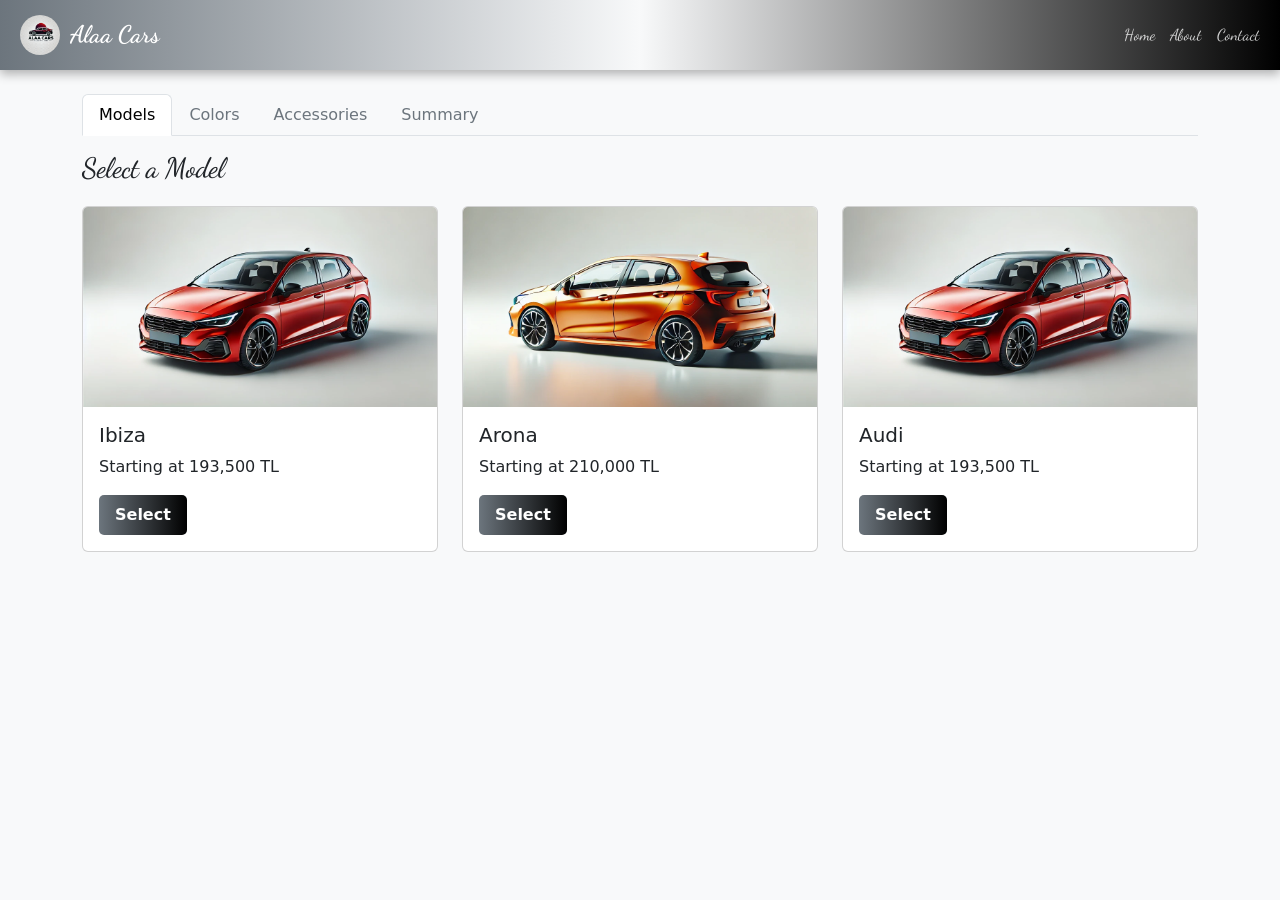
<file: car_shop/index.html>
<!DOCTYPE html>
<html lang="en">
<head>
    <meta charset="UTF-8">
    <meta name="viewport" content="width=device-width, initial-scale=1.0">
    <title>Car Customizer</title>
    <link href="https://cdn.jsdelivr.net/npm/bootstrap@5.3.0/dist/css/bootstrap.min.css" rel="stylesheet">
    <link rel="stylesheet" href="css/styles.css">
    <link href="https://fonts.googleapis.com/css2?family=Dancing+Script:wght@400;700&display=swap" rel="stylesheet">

</head>
<body>
    <!-- Navbar -->
    <nav class="navbar">
        <a class="navbar-brand" href="#">
            <img src="images/logo.png" alt="Car Logo">
            Alaa Cars
        </a>
        <div class="d-flex">
            <a class="nav-link" href="#">Home</a>
            <a class="nav-link" href="#">About</a>
            <a class="nav-link" href="#">Contact</a>
        </div>
    </nav>

    <div class="container">
        <!-- Navigation -->
        <ul class="nav nav-tabs mt-4" id="carTabs" role="tablist">
            <li class="nav-item">
                <button class="nav-link active" id="models-tab" data-bs-toggle="tab" data-bs-target="#models" type="button" role="tab">Models</button>
            </li>
            <li class="nav-item">
                <button class="nav-link" id="colors-tab" data-bs-toggle="tab" data-bs-target="#colors" type="button" role="tab">Colors</button>
            </li>
            <li class="nav-item">
                <button class="nav-link" id="accessories-tab" data-bs-toggle="tab" data-bs-target="#accessories" type="button" role="tab">Accessories</button>
            </li>
            <li class="nav-item">
                <button class="nav-link" id="summary-tab" data-bs-toggle="tab" data-bs-target="#summary" type="button" role="tab">Summary</button>
            </li>
        </ul>

        <!-- Tab Content -->
        <div class="tab-content mt-3" id="carTabsContent">
            <!-- Models Tab -->
            <div class="tab-pane fade show active" id="models" role="tabpanel">
                <h3>Select a Model</h3>
                <div class="row">
                    <div class="col-md-4">
                        <div class="card">
                            <img src="images/car-red.png" class="card-img-top" alt="Model Ibiza">
                            <div class="card-body">
                                <h5 class="card-title">Ibiza</h5>
                                <p class="card-text">Starting at 193,500 TL</p>
                                <button class="btn gradient-btn select-model" data-model="Ibiza" data-price="193,500 TL" data-image="images/car-red.png">Select</button>
                            </div>
                        </div>
                    </div>
                    <div class="col-md-4">
                        <div class="card">
                            <img src="images/car-orange.png" class="card-img-top" alt="Model Arona">
                            <div class="card-body">
                                <h5 class="card-title">Arona</h5>
                                <p class="card-text">Starting at 210,000 TL</p>
                                <button class="btn gradient-btn select-model" data-model="Arona" data-price="210,000 TL" data-image="images/car-orange.png">Select</button>
                            </div>
                        </div>
                    </div>
                    <div class="col-md-4">
                        <div class="card">
                            <img src="images/car-red.png" class="card-img-top" alt="Model Audi">
                            <div class="card-body">
                                <h5 class="card-title">Audi</h5>
                                <p class="card-text">Starting at 193,500 TL</p>
                                <button class="btn gradient-btn select-model" data-model="Audi" data-price="193,500 TL" data-image="images/car-red.png">Select</button>
                            </div>
                        </div>
                    </div>
                </div>
            </div>

            <!-- Colors Tab -->
            <div class="tab-pane fade" id="colors" role="tabpanel">
                <h3>Select a Color</h3>
                <div class="d-flex justify-content-center">
                    <button class="btn btn-danger select-color mx-2" data-color="Red">Red</button>
                    <button class="btn btn-warning select-color mx-2" data-color="Orange">Orange</button>
                </div>
            </div>

            <!-- Accessories Tab -->
            <div class="tab-pane fade" id="accessories" role="tabpanel">
                <h3>Select Accessories</h3>
                <div class="row">
                    <div class="col-md-4">
                        <div class="card">
                            <img src="images/accessories/accessory1.png" class="card-img-top" alt="Accessory 1">
                            <div class="card-body">
                                <p class="card-text">Seat Free Sync Pack - 7,500 TL</p>
                                <button class="btn btn-primary select-accessory" data-accessory="Accessory 1">Add</button>
                            </div>
                        </div>
                    </div>
                    <div class="col-md-4">
                        <div class="card">
                            <img src="images/accessories/accessory2.png" class="card-img-top" alt="Accessory 2">
                            <div class="card-body">
                                <p class="card-text">Boost Pack - 13,700 TL</p>
                                <button class="btn btn-primary select-accessory" data-accessory="Accessory 2">Add</button>
                            </div>
                        </div>
                    </div>
                </div>
            </div>

            <!-- Summary Tab -->
            <div class="tab-pane fade" id="summary" role="tabpanel">
                <h3>Summary</h3>
                <ul id="summaryList">
                    <li>Model: <span id="summaryModel"></span></li>
                    <li>Color: <span id="summaryColor"></span></li>
                    <li>Accessories: <span id="summaryAccessories"></span></li>
                </ul>
                <h4>Total: <span id="summaryTotal">193,500 TL</span></h4>
            </div>
        </div>
    </div>

    <script src="https://code.jquery.com/jquery-3.6.4.min.js"></script>
    <script src="https://cdn.jsdelivr.net/npm/bootstrap@5.3.0/dist/js/bootstrap.bundle.min.js"></script>
    <script src="js/script.js"></script>
</body>
</html>
</file>
<file: car_shop/css/styles.css>
body {
    background-color: #f8f9fa;
    
}

.card img {
    height: 200px;
    object-fit: cover;
}

.tab-pane h3 {
    margin-bottom: 20px;
    font-family: 'Dancing Script', cursive; /* Apply Dancing Script font */

}

#summaryList li {
    margin-bottom: 10px;
}

/* Navbar Styling */
.navbar {
    font-family: 'Dancing Script', cursive; /* Apply Dancing Script font */

    background: linear-gradient(90deg, #6c757d, #f8f9fa, #000); /* Smooth gradient transition */
    padding: 10px 20px;
    box-shadow: 0 4px 10px rgba(0, 0, 0, 0.3); /* Add shadow for depth */
}

.navbar-brand {
    
    display: flex;
    align-items: center;
    color: #fff;
    font-size: 24px;
    font-weight: bold;
    text-decoration: none;
}

.navbar-brand img {
    height: 40px;
    margin-right: 10px;
    border-radius: 50%; /* Rounded logo */
}

.navbar .nav-link {
    
    
    color: rgba(255, 255, 255, 0.8); /* Softer white */
    font-size: 16px;
    margin-left: 15px;
    transition: color 0.3s ease, transform 0.3s ease; /* Add hover animation */
}

.navbar .nav-link:hover {
    color: #fff; /* Brighter white on hover */
    transform: scale(1.1); /* Slight zoom effect */
}


.gradient-btn {
    background: linear-gradient(90deg, #6c757d,  #000); /* Smooth gradient */
    border: none; /* Remove border */
    color: white; /* Set text color to white */
    font-weight: bold; /* Bold text */
    padding: 8px 16px; /* Add padding */
    border-radius: 5px; /* Add rounded corners */
    transition: background 0.3s ease, transform 0.2s ease; /* Smooth hover effect */
}

.gradient-btn:hover {
    background: linear-gradient(90deg, #000, #6c757d, #f8f9fa); /* Reverse gradient on hover */
    transform: scale(1.05); /* Slightly enlarge button on hover */
}
.nav-tabs .nav-link {
    color: #6c757d; /* Replace this with your desired color (e.g., gray) */
}
</file>
